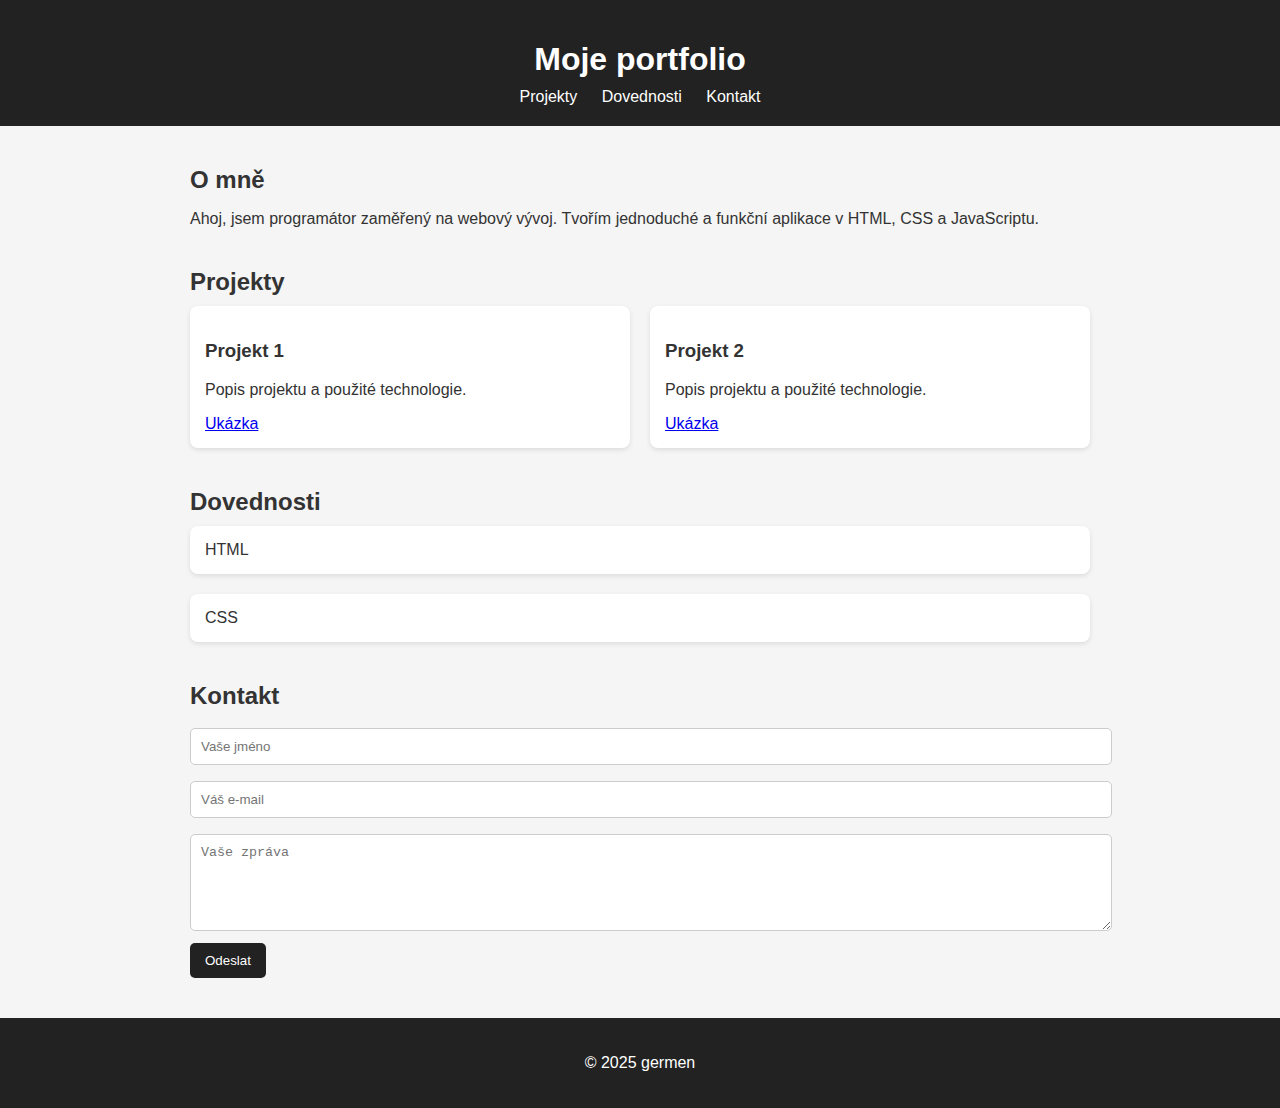
<file: index.html>
<!DOCTYPE html>
<html lang="cs">
<head>
<meta charset="utf-8">
<meta name="viewport" content="width=device-width, initial-scale=1.0">
<title>Moje portfolio</title>
<link rel="stylesheet" href="style.css">
</head>
<body>
<header>
<h1>Moje portfolio</h1>
<nav>
<a href="#projekty">Projekty</a>
<a href="#dovednosti">Dovednosti</a>
<a href="#kontakt">Kontakt</a>
</nav>
</header>


<main>
<section id="o-mne">
<h2>O mně</h2>
<p>Ahoj, jsem programátor zaměřený na webový vývoj. Tvořím jednoduché a funkční aplikace v HTML, CSS a JavaScriptu.</p>
</section>


<section id="projekty">
<h2>Projekty</h2>
<div class="projects">
<div class="card">
<h3>Projekt 1</h3>
<p>Popis projektu a použité technologie.</p>
<a href="#">Ukázka</a>
</div>
<div class="card">
<h3>Projekt 2</h3>
<p>Popis projektu a použité technologie.</p>
<a href="#">Ukázka</a>
</div>
</div>
</section>


<section id="dovednosti">
<h2>Dovednosti</h2>
<div class="skills">
<div class="card">HTML</div>
<div class="card">CSS</div>
</div>
</section>


<section id="kontakt">
<h2>Kontakt</h2>
<form>
<input type="text" placeholder="Vaše jméno" required>
<input type="email" placeholder="Váš e‑mail" required>
<textarea rows="5" placeholder="Vaše zpráva" required></textarea>
<button type="submit">Odeslat</button>
</form>
</section>
</main>


<footer>
<p>© 2025 germen</p>
</footer>
</body>
</html>
</file>
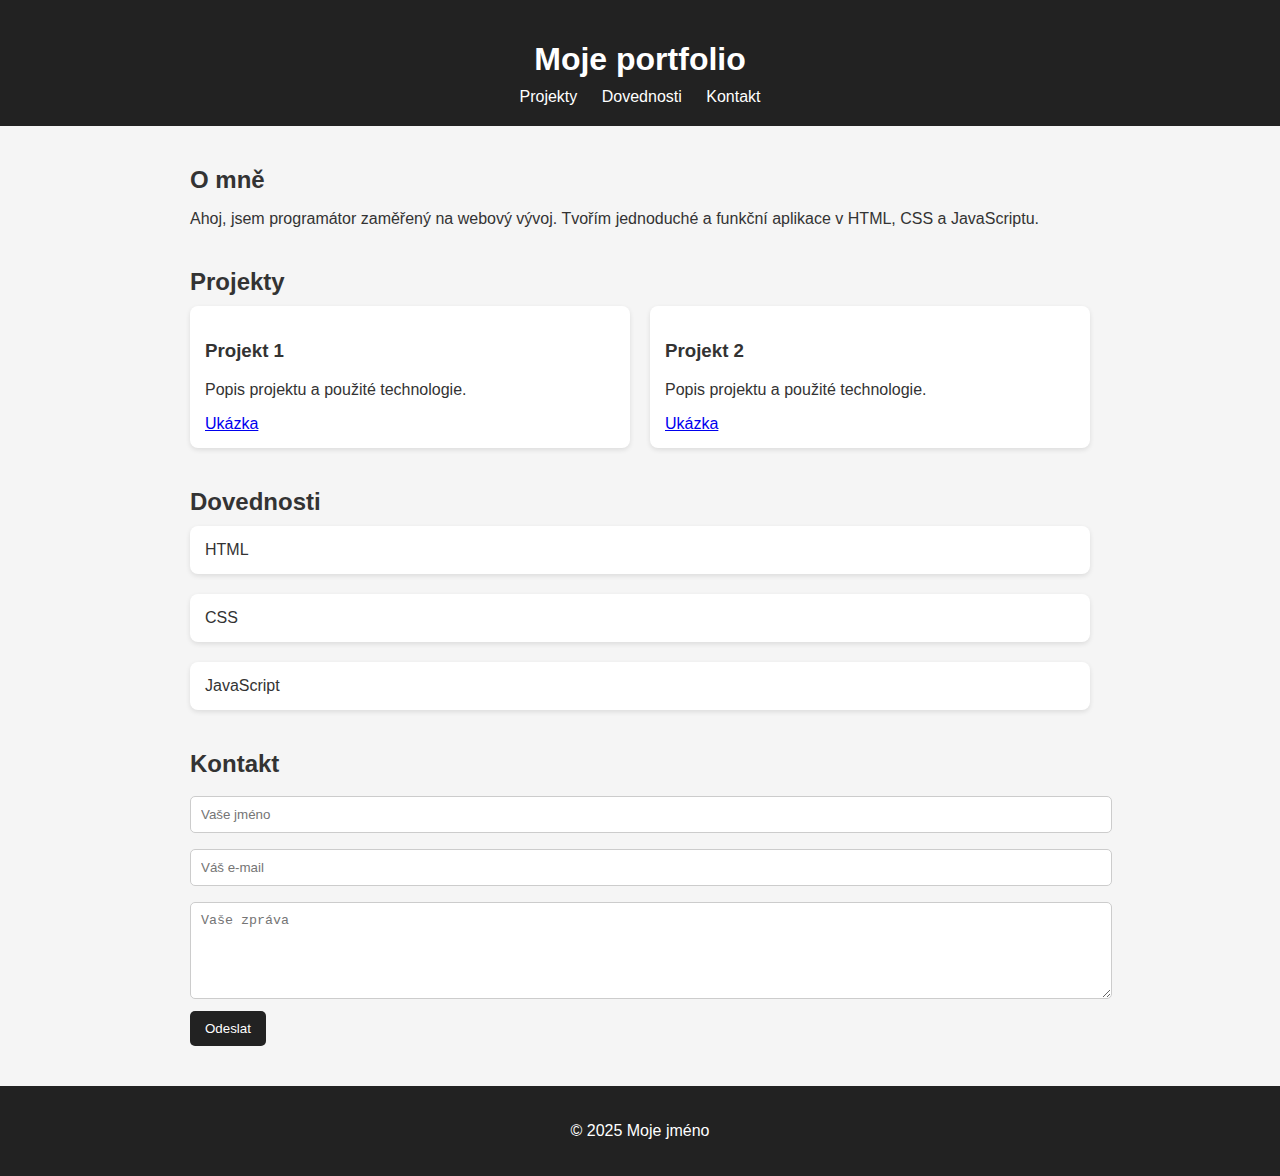
<file: stranka.html>
<!DOCTYPE html>
<html lang="cs">
<head>
<meta charset="utf-8">
<meta name="viewport" content="width=device-width, initial-scale=1.0">
<title>Moje portfolio</title>
<link rel="stylesheet" href="style.css">
</head>
<body>
<header>
<h1>Moje portfolio</h1>
<nav>
<a href="#projekty">Projekty</a>
<a href="#dovednosti">Dovednosti</a>
<a href="#kontakt">Kontakt</a>
</nav>
</header>


<main>
<section id="o-mne">
<h2>O mně</h2>
<p>Ahoj, jsem programátor zaměřený na webový vývoj. Tvořím jednoduché a funkční aplikace v HTML, CSS a JavaScriptu.</p>
</section>


<section id="projekty">
<h2>Projekty</h2>
<div class="projects">
<div class="card">
<h3>Projekt 1</h3>
<p>Popis projektu a použité technologie.</p>
<a href="#">Ukázka</a>
</div>
<div class="card">
<h3>Projekt 2</h3>
<p>Popis projektu a použité technologie.</p>
<a href="#">Ukázka</a>
</div>
</div>
</section>


<section id="dovednosti">
<h2>Dovednosti</h2>
<div class="skills">
<div class="card">HTML</div>
<div class="card">CSS</div>
<div class="card">JavaScript</div>
</div>
</section>


<section id="kontakt">
<h2>Kontakt</h2>
<form>
<input type="text" placeholder="Vaše jméno" required>
<input type="email" placeholder="Váš e‑mail" required>
<textarea rows="5" placeholder="Vaše zpráva" required></textarea>
<button type="submit">Odeslat</button>
</form>
</section>
</main>


<footer>
<p>© 2025 Moje jméno</p>
</footer>
</body>
</html>
</file>
<file: style.css>
body { font-family: Arial, sans-serif; margin:0; padding:0; background:#f5f5f5; color:#333; }
header, footer { background:#222; color:#fff; padding:20px; text-align:center; }
nav a { color:#fff; margin:0 10px; text-decoration:none; }
nav a:hover { text-decoration:underline; }
main { max-width:900px; margin:20px auto; padding:0 20px; }
section { margin:40px 0; }
h1,h2 { margin-bottom:10px; }
.projects, .skills { display:grid; gap:20px; }
.projects { grid-template-columns: repeat(auto-fit, minmax(250px,1fr)); }
.card { background:#fff; padding:15px; border-radius:8px; box-shadow:0 2px 5px rgba(0,0,0,.1); }
form input, form textarea { width:100%; padding:10px; margin:8px 0; border:1px solid #ccc; border-radius:5px; }
form button { background:#222; color:#fff; border:none; padding:10px 15px; border-radius:5px; cursor:pointer; }
form button:hover { background:#444; }
</file>
